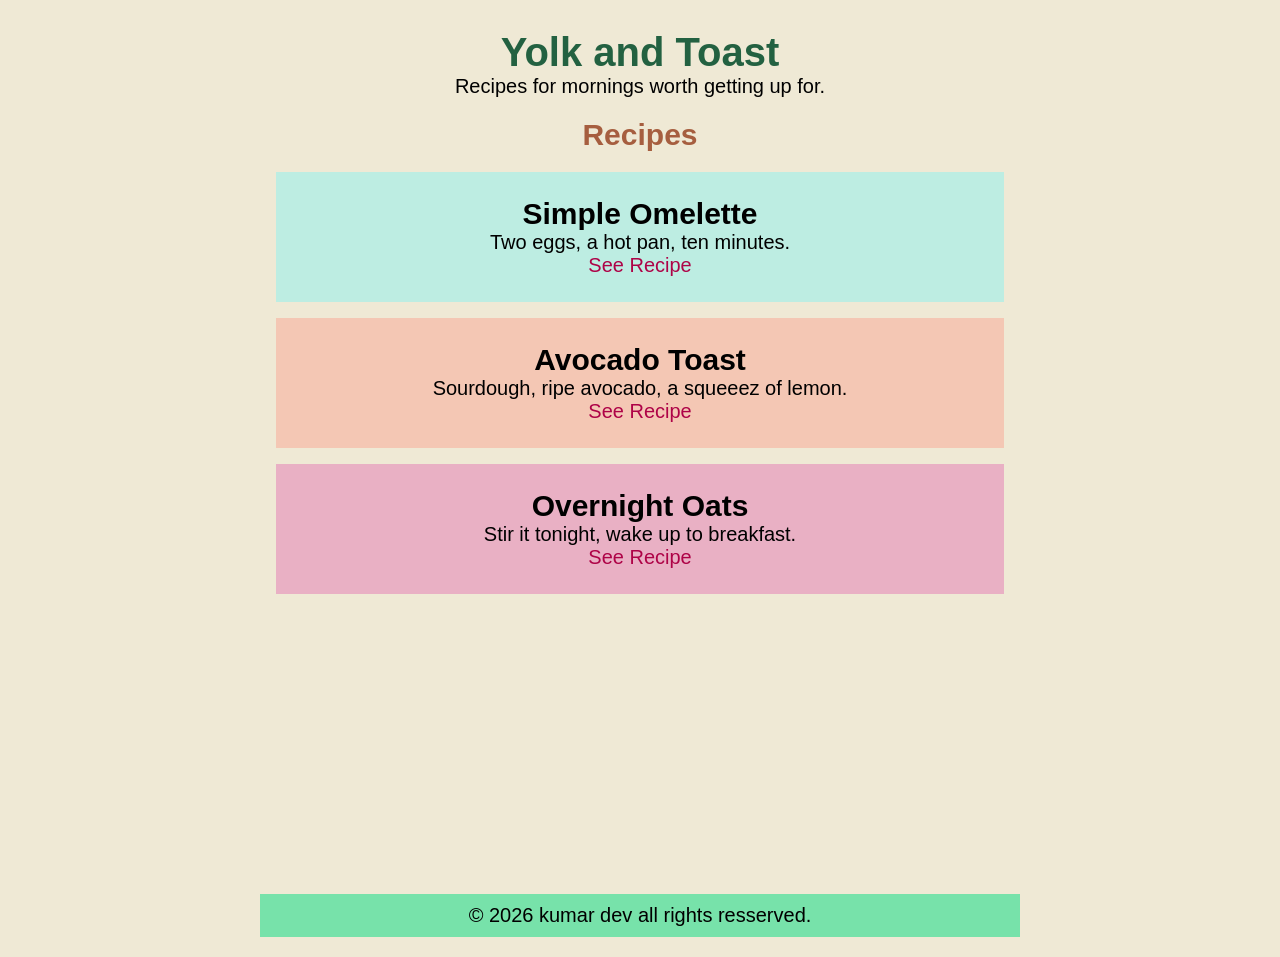
<file: index.html>
<!DOCTYPE html>
<html lang="en">

<head>
    <meta charset="UTF-8">
    <meta name="viewport" content="width=device-width, initial-scale=1.0">
    <meta name="author" content="kumar dev">
    <meta name="description" content="this is the home page of this website">
    <title>Yolk And Toast</title>
    <link rel="stylesheet" href="css/style.css">
</head>

<body>
    <header>
        <h1>Yolk and Toast</h1>
        <p>Recipes for mornings worth getting up for.</p>
    </header>

    <main>
        <h2>Recipes</h2>

        <section class="omelette">
            <h3>Simple Omelette</h3>
            <p>Two eggs, a hot pan, ten minutes.</p>
            <p>
                <a href="recipes/omelette.html">See Recipe</a>
            </p>
        </section>

        <section class="avocado">
            <h3>Avocado Toast</h3>
            <p>Sourdough, ripe avocado, a squeeez of lemon.</p>
            <p>
                <a href="recipes/avocado.html">See Recipe</a>
            </p>
        </section>

        <section class="oats">
            <h3>Overnight Oats</h3>
            <p>Stir it tonight, wake up to breakfast.</p>
            <p>
                <a href="recipes/oats.html">See Recipe</a>
            </p>
        </section>
    </main>

    <footer>
        <p>&copy; 2026 kumar dev all rights resserved.</p>
    </footer>
</body>

</html>
</file>
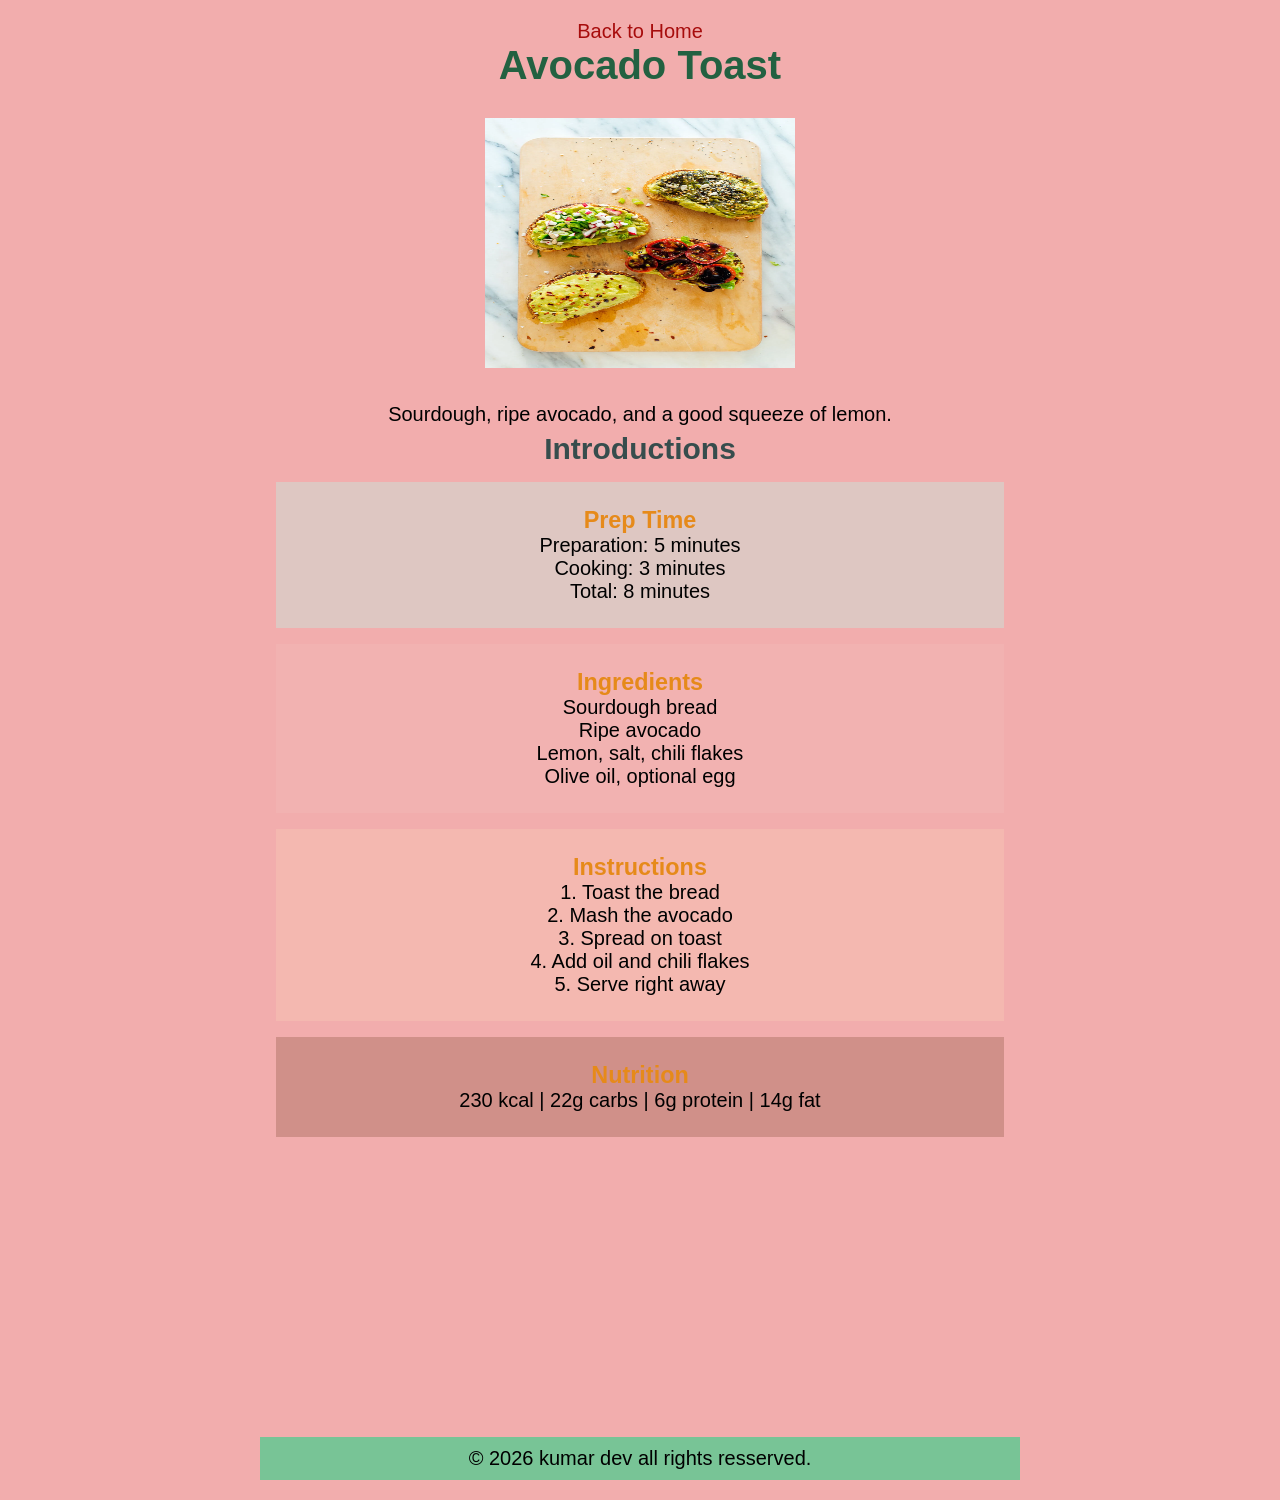
<file: recipes/avocado.html>
<!DOCTYPE html>
<html lang="en">

<head>
    <meta charset="UTF-8">
    <meta name="viewport" content="width=device-width, initial-scale=1.0">
    <meta name="author" content="kumar dev">
    <meta name="description" content="describe about omlette recipe">
    <title>Avocado Toast</title>
    <link rel="stylesheet" href="../css/recipe.css">
</head>

<body>
    <header>
        <a href="../index.html">Back to Home</a>
        <h1>Avocado Toast</h1>
        <img src="../images/avocado.png" width="310" height="250" alt="Omelette">
        <p>Sourdough, ripe avocado, and a good squeeze of lemon.</p>
    </header>

    <main>
        <h2>Introductions</h2>

        <section class="time">
            <h3>Prep Time</h3>
            <p>Preparation: 5 minutes</p>
            <p>Cooking: 3 minutes</p>
            <p>Total: 8 minutes</p>
        </section>

        <section class="ingre">
            <h3>Ingredients</h3>
            <p>Sourdough bread</p>
            <p>Ripe avocado</p>
            <p>Lemon, salt, chili flakes</p>
            <p>Olive oil, optional egg</p>
        </section>

        <section class="inst">
            <h3>Instructions</h3>
            <p>1. Toast the bread</p>
            <p>2. Mash the avocado</p>
            <p>3. Spread on toast</p>
            <p>4. Add oil and chili flakes</p>
            <p>5. Serve right away</p>
        </section>

        <section class="nutri">
            <h3>Nutrition</h3>
            <p>230 kcal | 22g carbs | 6g protein | 14g fat</p>
        </section>
    </main>
    <footer>
        <p>&copy; 2026 kumar dev all rights resserved.</p>
    </footer>
</body>

</html>
</file>
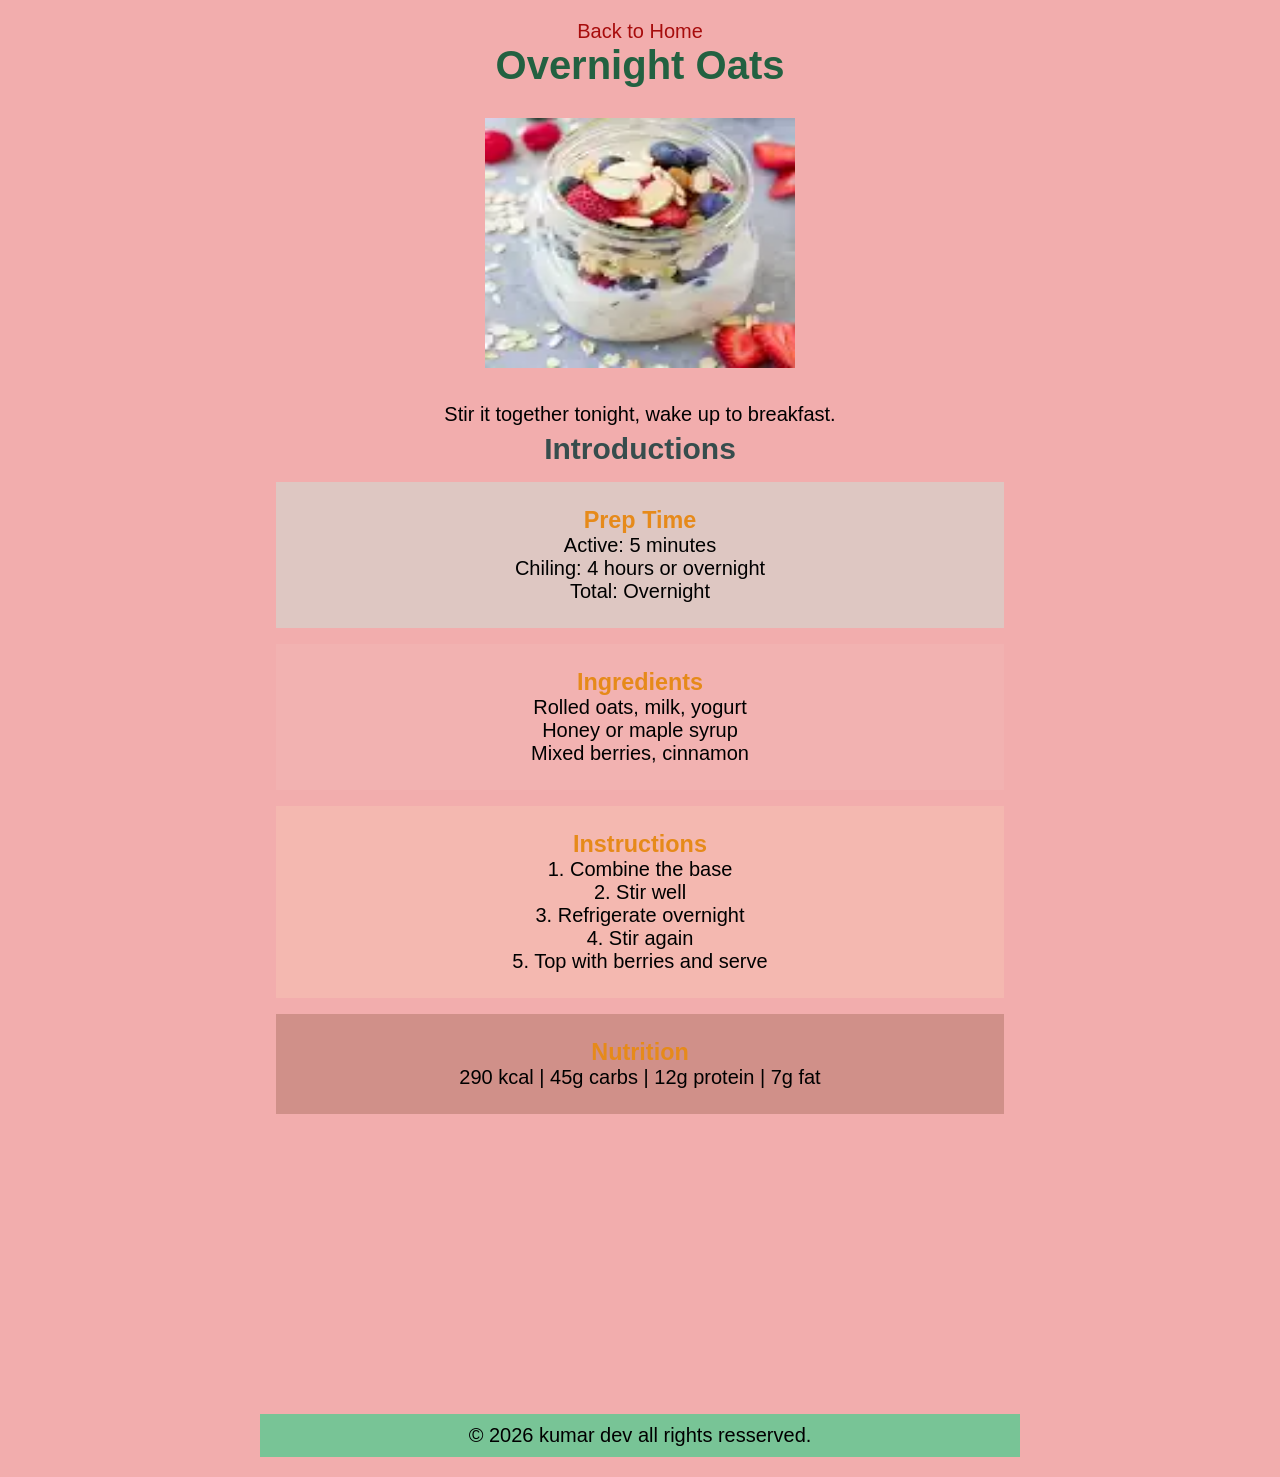
<file: recipes/oats.html>
<!DOCTYPE html>
<html lang="en">

<head>
    <meta charset="UTF-8">
    <meta name="viewport" content="width=device-width, initial-scale=1.0">
    <meta name="author" content="kumar dev">
    <meta name="description" content="describe about omlette recipe">
    <title>Overnight Oats</title>
    <link rel="stylesheet" href="../css/recipe.css">
</head>

<body>
    <header>
        <a href="../index.html">Back to Home</a>
        <h1>Overnight Oats</h1>
        <img src="../images/oats.png" width="310" height="250" alt="Omelette">
        <p>Stir it together tonight, wake up to breakfast.</p>
    </header>

    <main>
        <h2>Introductions</h2>

        <section class="time">
            <h3>Prep Time</h3>
            <p>Active: 5 minutes</p>
            <p>Chiling: 4 hours or overnight</p>
            <p>Total: Overnight</p>
        </section>

        <section class="ingre">
            <h3>Ingredients</h3>
            <p>Rolled oats, milk, yogurt</p>
            <p>Honey or maple syrup</p>
            <p>Mixed berries, cinnamon</p>
        </section>

        <section class="inst">
            <h3>Instructions</h3>
            <p>1. Combine the base</p>
            <p>2. Stir well</p>
            <p>3. Refrigerate overnight</p>
            <p>4. Stir again</p>
            <p>5. Top with berries and serve</p>
        </section>

        <section class="nutri">
            <h3>Nutrition</h3>
            <p>290 kcal | 45g carbs | 12g protein | 7g fat</p>
        </section>
    </main>
    <footer>
        <p>&copy; 2026 kumar dev all rights resserved.</p>
    </footer>
</body>

</html>
</file>
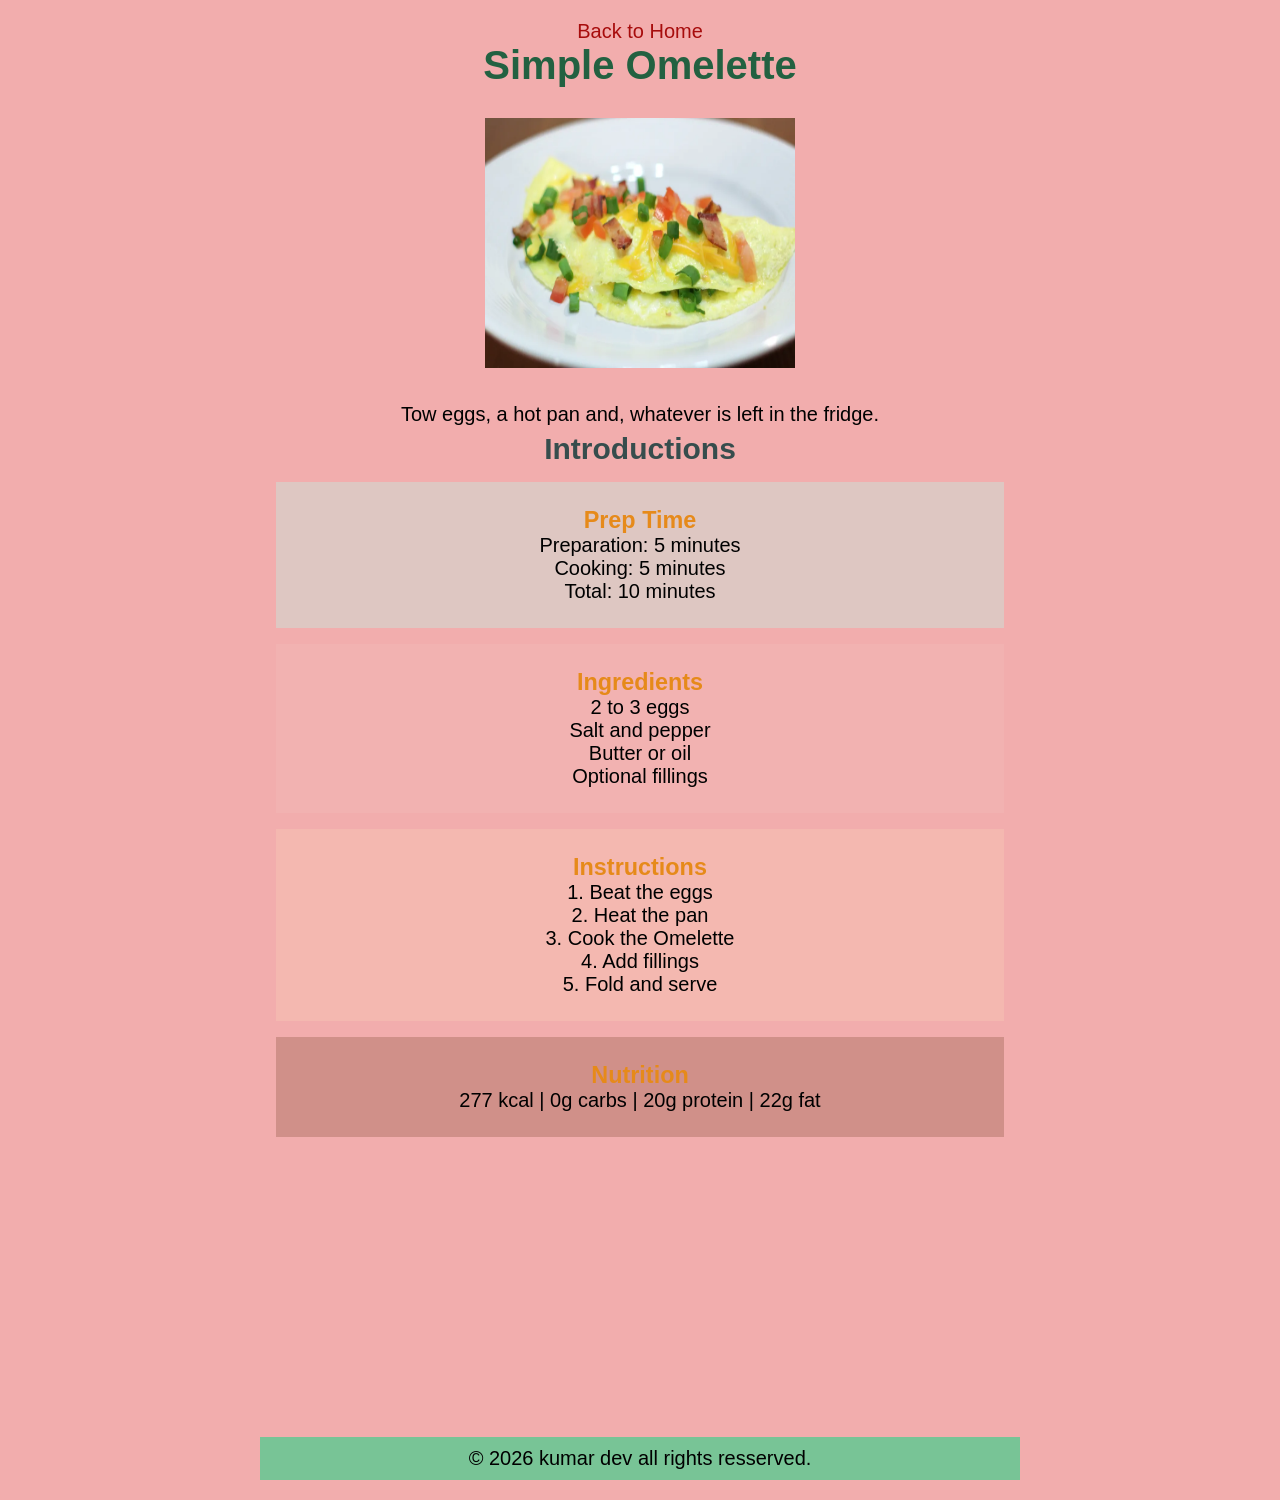
<file: recipes/omelette.html>
<!DOCTYPE html>
<html lang="en">

<head>
    <meta charset="UTF-8">
    <meta name="viewport" content="width=device-width, initial-scale=1.0">
    <meta name="author" content="kumar dev">
    <meta name="description" content="describe about omlette recipe">
    <title>Simple Omelette</title>
    <link rel="stylesheet" href="../css/recipe.css">
</head>

<body>
    <header>
        <a href="../index.html">Back to Home</a>
        <h1>Simple Omelette</h1>
        <img src="../images/omlette.png" width="310" height="250" alt="Omelette">
        <p>Tow eggs, a hot pan and, whatever is left in the fridge.</p>
    </header>

    <main>
        <h2>Introductions</h2>

        <section class="time">
            <h3>Prep Time</h3>
            <p>Preparation: 5 minutes</p>
            <p>Cooking: 5 minutes</p>
            <p>Total: 10 minutes</p>
        </section>

        <section class="ingre">
            <h3>Ingredients</h3>
            <p>2 to 3 eggs</p>
            <p>Salt and pepper</p>
            <p>Butter or oil</p>
            <p>Optional fillings</p>
        </section>

        <section class="inst">
            <h3>Instructions</h3>
            <p>1. Beat the eggs</p>
            <p>2. Heat the pan</p>
            <p>3. Cook the Omelette</p>
            <p>4. Add fillings</p>
            <p>5. Fold and serve</p>
        </section>

        <section class="nutri">
            <h3>Nutrition</h3>
            <p>277 kcal | 0g carbs | 20g protein | 22g fat</p>
        </section>
    </main>
    <footer>
        <p>&copy; 2026 kumar dev all rights resserved.</p>
    </footer>
</body>

</html>
</file>
<file: css/style.css>
* {
    margin: 0;
    padding: 0;
    box-sizing: border-box;
}

html {
    font-size: 20px;
}

body {
    font-family: sans-serif;
    text-align: center;
    min-height: 100vh;
    max-width: 800px;
    margin: 0 auto;
    padding: 1rem;
    border-left: 1px;
    border-right: 1px;
    background-color: #efe9d5;
}

header {
    margin-top: .5rem;


}
h1 {
    color: #236141;
}

h2 {
    color: #a65e3f;
    margin: 1rem;
    font-size: 1.5rem;
}

h3 {
    font-size: 1.5rem;
}

.omelette {
    padding: 25px .5px 25px .5px;
    margin: .8rem;
    background-color: #bdede2;
    
}

.omelette a {
    text-decoration: none;
    color: #ae0347;
}

.avocado {
    padding: 25px .5px 25px .5px;
    margin: .8rem;
    background-color: #f4c7b4;
}

.avocado a {
    text-decoration: none;
    color: #ae0347;
}

.oats {
    padding: 25px .5px 25px .5px;
    margin: .8rem;
    background-color: #e9b0c4;
}

.oats a {
    text-decoration: none;
    color: #ae0347;
}

footer {
    padding: .5rem;
    background-color: rgba(00, 220, 128, 0.5);
    margin-block-start: 15rem;
}
</file>
<file: css/recipe.css>
* {
    margin: 0;
    padding: 0;
    box-sizing: border-box;
}

html {
    font-size: 20px;
}

body {
    font-family: sans-serif;
    text-align: center;
    min-height: 100vh;
    max-width: 800px;
    margin: 0 auto;
    padding: 1rem;
    border-left: 1px;
    border-right: 1px;
    background-color: #f2adad;
}

a {
    text-decoration: none;
    color: #a70c0c;
}

h1 {
    color: #236141;
}

img {
    margin-block: 1.5rem;
}

h2 {
    color: #374d4d;
    margin-block: .3rem;
}

h3 {
    color: #e68a1a;
}

.time {
    padding: 25px .5px 25px .5px;
    margin: .8rem;
    background-color: rgba(189, 237, 226, 0.4);
}

.ingre {
    padding: 25px .5px 25px .5px;
    margin: .8rem;
    background-color: rgba(240, 184, 182, 0.4);
}

.inst {
    padding: 25px .5px 25px .5px;
    margin: .8rem;
    background-color: rgb(244, 199, 180, 0.4);
}

.nutri {
    padding: 25px .5px 25px .5px;
    margin: .8rem;
    background-color: rgba(128, 76, 54, 0.3);
}

footer {
    padding: .5rem;
    background-color: rgba(00, 220, 128, 0.5);
    margin-block-start: 15rem;
}
</file>
